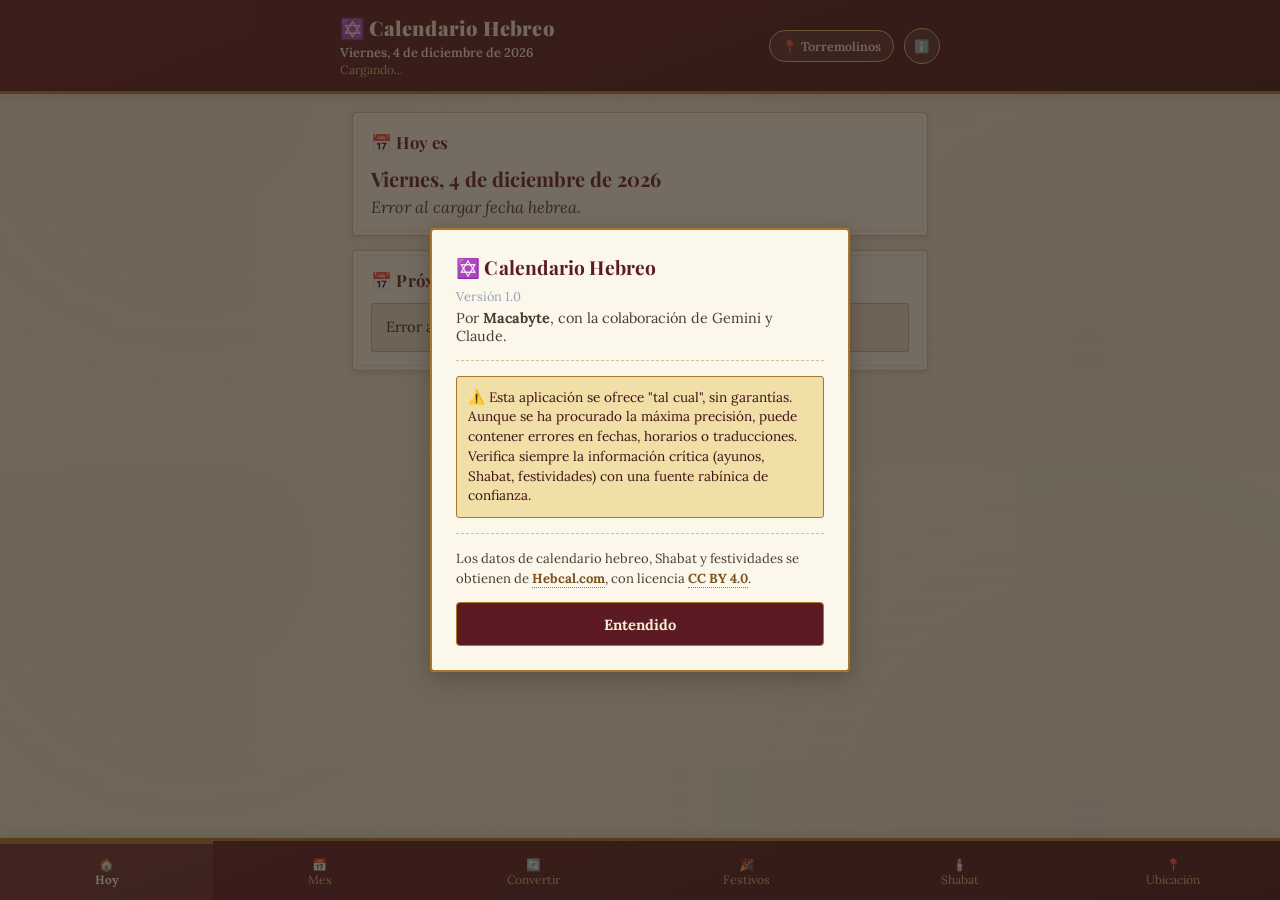
<file: index.html>
<!DOCTYPE html>
<html lang="es">
<head>
    <meta charset="UTF-8">
    <meta name="viewport" content="width=device-width, initial-scale=1.0">
    <title>Calendario Hebreo</title>
    <link rel="preconnect" href="https://fonts.googleapis.com">
    <link rel="preconnect" href="https://fonts.gstatic.com" crossorigin>
    <link href="https://fonts.googleapis.com/css2?family=Playfair+Display:wght@700;900&family=Lora:ital,wght@0,400;0,500;0,600;1,400&display=swap" rel="stylesheet">
    <link rel="stylesheet" href="styles.css">
    <link rel="manifest" href="manifest.json">
    <link rel="icon" href="favicon.ico">
    <meta name="theme-color" content="#1a365d">
    <link rel="apple-touch-icon" href="icon-192.png">
</head>
<body>

    <!-- Encabezado Principal -->
    <header class="app-header">
        <div class="header-flex-container">
            <div class="header-title-block">
                <h1>✡️ Calendario Hebreo</h1>
                <div id="header-gregorian-date" class="header-gregorian-date">Cargando...</div>
                <div id="header-hebrew-date" class="header-date">Cargando...</div>
            </div>
            <button id="btn-header-location-tag" class="btn-header-location" onclick="switchTab('view-location')" title="Cambiar ubicación y rito">
                📍 Cargando...
            </button>
            <button id="btn-about-info" class="btn-header-location" onclick="showAboutModal()" title="Acerca de esta aplicación" style="margin-left: 6px; padding: 6px 10px;">
                ℹ️
            </button>
        </div>
    </header>

    <!-- Modal Acerca de / Créditos / Advertencia -->
    <div id="about-modal-overlay" class="about-modal-overlay" style="display: none;">
        <div class="about-modal-box">
            <h2>✡️ Calendario Hebreo</h2>
            <p class="about-modal-line" style="color: #94a3b8; font-size: 0.8rem;">Versión 1.0</p>
            <p class="about-modal-line">Por <strong>Macabyte</strong>, con la colaboración de Gemini y Claude.</p>

            <hr class="separator">

            <p class="about-modal-warning">
                ⚠️ Esta aplicación se ofrece "tal cual", sin garantías. Aunque se ha procurado la máxima precisión, puede contener errores en fechas, horarios o traducciones. Verifica siempre la información crítica (ayunos, Shabat, festividades) con una fuente rabínica de confianza.
            </p>

            <hr class="separator">

            <p class="about-modal-credit">
                Los datos de calendario hebreo, Shabat y festividades se obtienen de <a href="https://www.hebcal.com" target="_blank" rel="noopener noreferrer" class="parasha-link">Hebcal.com</a>, con licencia <a href="https://creativecommons.org/licenses/by/4.0/" target="_blank" rel="noopener noreferrer" class="parasha-link">CC BY 4.0</a>.
            </p>

            <button class="btn-primary" style="margin-top: 14px;" onclick="closeAboutModal()">Entendido</button>
        </div>
    </div>

    <!-- Contenido de las Pestañas -->
    <main class="main-content">

        <!-- 1. Pestaña Hoy -->
        <section id="view-today" class="tab-content active">
            <!-- Bloque 1: Fecha de Hoy -->
            <div class="card">
                <h3>📅 Hoy es</h3>
                <div id="today-gregorian" class="date-large">--</div>
                <div id="today-hebrew" class="date-hebrew-large">--</div>
            </div>

            <!-- Bloque 2: Este Shabat (formato unificado con la pestaña Shabat) -->
            <div id="card-shabbat-today" class="card">
                <div class="card-header-flex">
                    <h3>🕯️ Este Shabat</h3>
                    <button id="btn-today-location-tag" class="btn-badge" onclick="switchTab('view-location')">
                        📍 Cargando...
                    </button>
                </div>
                <div id="shabbat-today-info">Cargando datos de Shabat...</div>
            </div>

            <!-- Bloque 4: Próximos eventos -->
            <div id="card-upcoming-events" class="card">
                <h3>📅 Próximos eventos</h3>
                <div id="upcoming-events-list" class="info-box">Cargando eventos...</div>
            </div>
        </section>

        <!-- 2. Pestaña Mes -->
        <section id="view-month" class="tab-content">
            <div class="card">
                <div class="month-header">
                    <button class="nav-month-btn" onclick="changeMonth(-1)">◀</button>
                    <h3 id="month-title">--</h3>
                    <button class="nav-month-btn" onclick="changeMonth(1)">▶</button>
                </div>

                <!-- Selector de mes/año y botón Hoy -->
                <div class="month-picker-container">
                    <div class="month-picker-inputs">
                        <select id="select-month-picker" onchange="jumpToMonthYear()">
                            <option value="0">Enero</option>
                            <option value="1">Febrero</option>
                            <option value="2">Marzo</option>
                            <option value="3">Abril</option>
                            <option value="4">Mayo</option>
                            <option value="5">Junio</option>
                            <option value="6">Julio</option>
                            <option value="7">Agosto</option>
                            <option value="8">Septiembre</option>
                            <option value="9">Octubre</option>
                            <option value="10">Noviembre</option>
                            <option value="11">Diciembre</option>
                        </select>
                        <input type="number" id="input-year-picker" min="1" max="9999" onchange="jumpToMonthYear()">
                    </div>
                    <button class="btn-today-nav" onclick="goToCurrentMonth()">Hoy</button>
                </div>

                <div id="calendar-grid" class="calendar-grid"></div>
                
                <!-- Botón toggle para alternar inicio de semana -->
                <button id="btn-toggle-week-start" class="btn-toggle-week" onclick="toggleWeekStart()">
                    Cambiar a semana comenzando en lunes
                </button>
            </div>

            <!-- Panel inferior para mostrar los eventos del día seleccionado (siempre visible) -->
            <div id="month-day-details" class="card" style="margin-top: 15px;">
                <h3 id="selected-day-title">📅 Eventos del día</h3>
                <div id="selected-day-events" class="info-box">Cargando detalles del día...</div>
            </div>
        </section>

        <!-- 3. Pestaña Convertir -->
        <section id="view-convert" class="tab-content">
            <!-- Conversión Gregoriano a Hebreo -->
            <div class="card">
                <h3>📅 Gregoriano ➔ Hebreo</h3>
                <div class="input-group">
                    <label for="greg-date">Fecha Gregoriana:</label>
                    <input type="date" id="greg-date">
                </div>

                <div class="input-group checkbox-group">
                    <label class="checkbox-container">
                        <input type="checkbox" id="convert-after-sunset">
                        <span>Tras la puesta de sol (marcar si procede si la fecha se refiere a algún aniversario)</span>
                    </label>
                </div>

                <button class="btn-primary" onclick="convertGregorianToHebrew()">Convertir</button>
                <div id="res-greg-to-heb" class="result-box"></div>
            </div>

            <!-- Conversión Hebreo a Gregoriano -->
            <div class="card">
                <h3>✡️ Hebreo ➔ Gregoriano</h3>
                <div class="input-row heb-convert-row">
                    <div class="input-group">
                        <label for="heb-day">Día:</label>
                        <input type="number" id="heb-day" min="1" max="30" value="1">
                    </div>
                    <div class="input-group">
                        <label for="heb-month">Mes:</label>
                        <select id="heb-month">
                            <option value="Nisan">Nisán</option>
                            <option value="Iyar">Iyar</option>
                            <option value="Sivan">Siván</option>
                            <option value="Tamuz">Tamuz</option>
                            <option value="Av">Av</option>
                            <option value="Elul">Elul</option>
                            <option value="Tishrei">Tishrei</option>
                            <option value="Cheshvan">Jeshván</option>
                            <option value="Kislev">Kislev</option>
                            <option value="Tevet">Tevet</option>
                            <option value="Sh'vat">Shevat</option>
                            <option value="Adar">Adar</option>
                            <option value="Adar I">Adar I</option>
                            <option value="Adar II">Adar II</option>
                        </select>
                    </div>
                    <div class="input-group">
                        <label for="heb-year">Año:</label>
                        <input type="number" id="heb-year" value="5786">
                    </div>
                </div>

                <button class="btn-primary" onclick="convertHebrewToGregorian()">Convertir</button>
                <div id="res-heb-to-greg" class="result-box"></div>
            </div>
        </section>

        <!-- 4. Pestaña Festivos -->
        <section id="view-holidays" class="tab-content">
            <div class="card">
                <h3>🎉 Festividades del Año</h3>
                <div class="input-group">
                    <label for="holidays-year">Año Hebreo:</label>
                    <input type="number" id="holidays-year" value="5786" onchange="loadHolidays()">
                </div>
                <div id="holidays-list" class="info-box">Cargando festivos...</div>
            </div>
        </section>

        <!-- 5. Pestaña Shabat -->
        <section id="view-shabbat" class="tab-content">
            <div class="card">
                <h3>🕯️ Horarios de Shabat</h3>
                <div id="shabbat-details-list" class="info-box">Cargando información...</div>
            </div>
        </section>

        <!-- 6. Pestaña Ubicación -->
        <section id="view-location" class="tab-content">
            <div class="card">
                <h3>📍 Configuración de Ubicación y Rito</h3>
                <p class="description-text">Selecciona la ubicación predeterminada para el cálculo preciso de los horarios de Shabat y festividades.</p>

                <button class="btn-primary" onclick="setLocationFromGPS()">
                    📡 Usar ubicación actual (GPS)
                </button>
                <p class="description-text" style="margin-top: 6px;">Si el GPS no funciona en tu dispositivo, usa la búsqueda manual de abajo, es igual de precisa.</p>

                <hr class="separator">

                <div class="input-group">
                    <label for="city-search">Buscar ciudad manualmente:</label>
                    <div class="search-box-container">
                        <input type="text" id="city-search" placeholder="Ej. Torremolinos, Jerusalén, Nueva York..." onkeyup="searchCityDebounce()">
                    </div>
                    <div id="city-results-list" class="results-dropdown"></div>
                </div>

                <div class="info-box location-status">
                    Ubicación activa: <strong id="lbl-active-location">Torremolinos</strong>
                </div>

                <hr class="separator">

                <!-- Selector Israel / Diáspora -->
                <div class="input-group">
                    <label for="diaspora-mode-select">Esquema de Festividades (Yom Tov):</label>
                    <select id="diaspora-mode-select" onchange="changeDiasporaMode()">
                        <option value="auto">Automático (según coordenadas de la ubicación)</option>
                        <option value="israel">Israel (1 día de Yom Tov)</option>
                        <option value="diaspora">Diáspora (2 días de Yom Tov)</option>
                    </select>
                </div>

                <!-- Nota sobre zona horaria local y rito -->
                <div class="info-box" style="margin-top: 12px; font-size: 0.82rem; color: #475569; background-color: #f1f5f9; border-left: 3px solid #2b579a;">
                    ℹ️ <strong>Nota:</strong> Todas las fechas, días y horas mostrados en la aplicación se adaptan automáticamente a la hora solar y hora oficial local correspondiente a la ubicación activa seleccionada. El esquema litúrgico de lecturas y días festivos se ajusta según se esté en Israel o en la Diáspora.
                </div>
            </div>
        </section>

    </main>

    <!-- Barra de Navegación Inferior -->
    <nav class="bottom-nav">
        <button class="nav-btn active" onclick="switchTab('view-today')">🏠<br>Hoy</button>
        <button class="nav-btn" onclick="switchTab('view-month')">📅<br>Mes</button>
        <button class="nav-btn" onclick="switchTab('view-convert')">🔄<br>Convertir</button>
        <button class="nav-btn" onclick="switchTab('view-holidays')">🎉<br>Festivos</button>
        <button class="nav-btn" onclick="switchTab('view-shabbat')">🕯️<br>Shabat</button>
        <button class="nav-btn" onclick="switchTab('view-location')">📍<br>Ubicación</button>
    </nav>

    <script src="data.js"></script>
    <script src="app.js"></script>
</body>
</html>
</file>
<file: styles.css>
/* ============================================================
   CALENDARIO HEBREO — Estilo "Manuscrito Iluminado"
   ============================================================ */

:root {
    --ink: #2b2118;
    --ink-soft: #4a3d2e;
    --parchment: #f3ecda;
    --parchment-alt: #ece2ca;
    --card-bg: #fbf7ea;
    --gold: #a9752c;
    --gold-deep: #7c5320;
    --gold-pale: #d9b978;
    --burgundy: #5c1a22;
    --burgundy-deep: #3f1117;
    --border-gold: rgba(169, 117, 44, 0.45);
    --shadow-ink: rgba(43, 33, 24, 0.12);
}

/* --- RESET & GENERAL --- */
* {
    box-sizing: border-box;
    margin: 0;
    padding: 0;
    font-family: 'Lora', Georgia, serif;
}

body {
    background-color: var(--parchment);
    background-image:
        radial-gradient(circle at 15% 20%, rgba(169, 117, 44, 0.06) 0%, transparent 45%),
        radial-gradient(circle at 85% 75%, rgba(92, 26, 34, 0.05) 0%, transparent 50%),
        repeating-linear-gradient(0deg, rgba(43,33,24,0.015) 0px, rgba(43,33,24,0.015) 1px, transparent 1px, transparent 3px);
    color: var(--ink);
    padding-bottom: 78px;
}

h1, h2, h3, h4 {
    font-family: 'Playfair Display', Georgia, serif;
    font-weight: 700;
    letter-spacing: 0.01em;
}

/* --- ENCABEZADO --- */
.app-header {
    background: linear-gradient(160deg, var(--burgundy) 0%, var(--burgundy-deep) 100%);
    color: #f3ecda;
    padding: 14px 16px;
    box-shadow: 0 3px 10px var(--shadow-ink);
    border-bottom: 3px solid var(--gold);
}

.header-flex-container {
    display: flex;
    flex-wrap: wrap;
    justify-content: space-between;
    align-items: center;
    gap: 8px 10px;
    max-width: 600px;
    margin: 0 auto;
}

.header-title-block {
    text-align: left;
    min-width: 0;
    flex: 1 1 170px;
}

.header-flex-container h1 {
    font-size: 1.25rem;
    font-weight: 900;
    color: #f6ecd4;
    margin: 0;
    white-space: nowrap;
    overflow: hidden;
    text-overflow: ellipsis;
}

.header-gregorian-date {
    font-family: 'Lora', serif;
    font-size: 0.8rem;
    color: #f3ecda;
    font-weight: 600;
    margin-top: 3px;
}

.header-date {
    font-family: 'Lora', serif;
    font-size: 0.76rem;
    color: var(--gold-pale);
    margin-top: 1px;
}

/* Grupo de botones del header: nunca se solapan, envuelven en pantallas estrechas */
.header-flex-container > .btn-header-location,
.header-flex-container > #btn-about-info {
    flex: 0 0 auto;
}

.btn-header-location {
    background: rgba(243, 236, 218, 0.1);
    border: 1px solid var(--gold-pale);
    color: #f6ecd4;
    padding: 7px 12px;
    border-radius: 20px;
    font-family: 'Lora', serif;
    font-size: 0.78rem;
    font-weight: 600;
    cursor: pointer;
    transition: background 0.2s, border-color 0.2s;
    white-space: nowrap;
    max-width: 190px;
    overflow: hidden;
    text-overflow: ellipsis;
}

.btn-header-location:hover {
    background: rgba(243, 236, 218, 0.2);
    border-color: var(--gold);
}

#btn-about-info {
    margin-left: 0 !important;
    padding: 7px 11px !important;
    border-radius: 50%;
    width: 36px;
    height: 36px;
    display: flex;
    align-items: center;
    justify-content: center;
}

@media (max-width: 420px) {
    .header-flex-container {
        flex-direction: row;
    }
    .header-title-block {
        flex-basis: 100%;
        order: 1;
    }
    .btn-header-location {
        order: 2;
        max-width: none;
        flex: 1 1 auto;
    }
    #btn-about-info {
        order: 3;
    }
}

/* --- CONTENIDO PRINCIPAL Y PESTAÑAS --- */
.main-content {
    max-width: 600px;
    margin: 18px auto;
    padding: 0 12px;
}

.tab-content {
    display: none;
}

.tab-content.active {
    display: block;
}

/* --- TARJETAS --- */
.card {
    background: var(--card-bg);
    border-radius: 4px;
    padding: 18px;
    margin-bottom: 14px;
    border: 1.5px solid var(--border-gold);
    box-shadow: 0 2px 6px var(--shadow-ink);
    position: relative;
}

.card::before {
    content: "";
    position: absolute;
    top: 4px; left: 4px; right: 4px; bottom: 4px;
    border: 1px solid rgba(169, 117, 44, 0.18);
    border-radius: 2px;
    pointer-events: none;
}

.card h3 {
    font-size: 1.05rem;
    color: var(--burgundy);
    margin-bottom: 12px;
}

.card-header-flex {
    display: flex;
    justify-content: space-between;
    align-items: center;
    margin-bottom: 10px;
    flex-wrap: wrap;
    gap: 6px;
}

.card-header-flex h3 {
    margin-bottom: 0;
}

.btn-badge {
    background: var(--parchment-alt);
    border: 1px solid var(--border-gold);
    border-radius: 14px;
    padding: 5px 12px;
    font-family: 'Lora', serif;
    font-size: 0.75rem;
    font-weight: 600;
    cursor: pointer;
    color: var(--ink-soft);
}

.date-large {
    font-family: 'Playfair Display', serif;
    font-size: 1.25rem;
    font-weight: 700;
    color: var(--burgundy);
}

.date-hebrew-large {
    font-size: 1.02rem;
    color: var(--ink-soft);
    margin-top: 5px;
    font-style: italic;
}

.info-box {
    background: var(--parchment-alt);
    border: 1px solid var(--border-gold);
    border-radius: 3px;
    padding: 12px 14px;
    font-size: 0.92rem;
    line-height: 1.55;
}

.holiday-item {
    padding: 7px 0;
    border-bottom: 1px dashed rgba(169, 117, 44, 0.3);
}

.holiday-item:last-child {
    border-bottom: none;
}

.holiday-title {
    font-weight: 700;
    color: var(--ink);
}

.holiday-date {
    font-size: 0.85rem;
    color: var(--ink-soft);
}

/* --- FORMULARIOS E INPUTS --- */
.input-group {
    display: flex;
    flex-direction: column;
    margin-bottom: 13px;
}

.input-group label {
    font-size: 0.85rem;
    font-weight: 600;
    color: var(--ink-soft);
    margin-bottom: 4px;
}

.input-group input, .input-group select {
    padding: 9px 10px;
    border: 1.5px solid var(--border-gold);
    border-radius: 4px;
    font-family: 'Lora', serif;
    font-size: 0.92rem;
    width: 100%;
    box-sizing: border-box;
    background: var(--card-bg);
    color: var(--ink);
}

.input-group input:focus, .input-group select:focus {
    outline: none;
    border-color: var(--gold);
}

.input-row {
    display: flex;
    gap: 6px;
    width: 100%;
}

.input-row.heb-convert-row {
    margin-bottom: 14px;
}

.input-row .input-group {
    flex: 1 1 0;
    min-width: 0;
    margin-bottom: 0;
}

.input-row select,
.input-row input {
    padding: 9px 4px;
    text-overflow: ellipsis;
}

.checkbox-group {
    margin-top: 5px;
}

.checkbox-container {
    display: flex;
    align-items: flex-start;
    gap: 8px;
    cursor: pointer;
    font-size: 0.85rem;
    color: var(--ink-soft);
}

.checkbox-container input {
    margin-top: 2px;
    width: auto;
}

.btn-primary {
    background: var(--burgundy);
    color: #f6ecd4;
    border: 1px solid var(--gold);
    border-radius: 4px;
    padding: 11px 14px;
    font-family: 'Lora', serif;
    font-size: 0.92rem;
    font-weight: 700;
    width: 100%;
    cursor: pointer;
    transition: background 0.2s;
    white-space: normal;
    word-wrap: break-word;
    min-height: 44px;
}

.btn-primary:hover {
    background: var(--burgundy-deep);
}

.result-box {
    margin-top: 13px;
    padding: 12px;
    background: var(--parchment-alt);
    border: 1.5px solid var(--gold);
    border-radius: 3px;
    font-size: 0.9rem;
    display: none;
}

.description-text {
    font-size: 0.85rem;
    color: var(--ink-soft);
    margin-bottom: 12px;
}

.separator {
    border: 0;
    border-top: 1px dashed var(--border-gold);
    margin: 15px 0;
}

.search-box-container {
    position: relative;
}

.results-dropdown {
    background: var(--card-bg);
    border: 1.5px solid var(--border-gold);
    border-radius: 4px;
    max-height: 150px;
    overflow-y: auto;
    margin-top: 4px;
}

.dropdown-item {
    padding: 9px 10px;
    font-size: 0.85rem;
    cursor: pointer;
    border-bottom: 1px solid rgba(169, 117, 44, 0.2);
}

.dropdown-item:hover {
    background: var(--parchment-alt);
}

/* --- VISTA CALENDARIO MENSUAL --- */
.month-header {
    display: flex;
    justify-content: space-between;
    align-items: center;
    margin-bottom: 12px;
}

.month-header h3 {
    margin: 0;
    text-transform: capitalize;
    color: var(--burgundy);
    font-size: 1.08rem;
    text-align: center;
    line-height: 1.3;
}

.nav-month-btn {
    background: var(--parchment-alt);
    border: 1.5px solid var(--border-gold);
    border-radius: 4px;
    padding: 6px 13px;
    cursor: pointer;
    font-size: 1rem;
    color: var(--burgundy);
    transition: background 0.2s;
    min-height: 40px;
}

.nav-month-btn:hover {
    background: var(--gold-pale);
}

/* --- SELECTOR DE MES Y AÑO GREGORIANO --- */
.month-picker-container {
    display: flex;
    justify-content: space-between;
    align-items: center;
    gap: 8px;
    margin-bottom: 12px;
}

.month-picker-inputs {
    display: flex;
    gap: 6px;
    flex: 1;
}

.month-picker-inputs select,
.month-picker-inputs input {
    padding: 7px 8px;
    border: 1.5px solid var(--border-gold);
    border-radius: 4px;
    font-family: 'Lora', serif;
    font-size: 0.85rem;
    background-color: var(--card-bg);
    color: var(--ink);
}

.month-picker-inputs select {
    flex: 3;
}

.month-picker-inputs input {
    flex: 2;
}

.btn-today-nav {
    background: var(--gold);
    color: #fffaf0;
    border: none;
    border-radius: 4px;
    padding: 8px 14px;
    font-family: 'Lora', serif;
    font-size: 0.85rem;
    font-weight: 700;
    cursor: pointer;
    transition: background 0.2s;
    white-space: nowrap;
    min-height: 40px;
}

.btn-today-nav:hover {
    background: var(--gold-deep);
}

.calendar-grid {
    display: grid;
    grid-template-columns: repeat(7, minmax(0, 1fr));
    gap: 4px;
    width: 100%;
}

.cal-day-header {
    text-align: center;
    font-weight: 700;
    font-size: 0.8rem;
    color: var(--ink-soft);
    padding-bottom: 4px;
}

.cal-day {
    border-radius: 4px;
    height: 48px;
    padding: 4px 2px;
    display: flex;
    flex-direction: column;
    justify-content: center;
    align-items: center;
    cursor: pointer;
    transition: all 0.2s ease;
    box-sizing: border-box;
    position: relative;
    user-select: none;
}

.cal-day.empty {
    background: transparent !important;
    border: none !important;
    cursor: default;
}

.cal-day.bg-no-events {
    background-color: var(--parchment-alt);
    border: 1px solid var(--border-gold);
}

.cal-day.bg-has-events {
    background-color: #f1dfa8;
    border: 1px solid var(--gold);
}

.cal-day.bg-friday {
    background-color: #ead9c4;
    border: 1px solid var(--gold-pale);
}

.cal-day.bg-saturday {
    background-color: #e3c08a;
    border: 1px solid var(--gold-deep);
}

.cal-day:hover:not(.empty) {
    filter: brightness(0.96);
}

.cal-day.today {
    outline: 2px solid var(--burgundy);
    outline-offset: -2px;
}

.cal-day.selected {
    border: 2.5px solid var(--burgundy) !important;
    box-shadow: 0 0 0 2px rgba(92, 26, 34, 0.25);
}

.greg-num {
    font-family: 'Playfair Display', serif;
    font-weight: 700;
    font-size: 0.92rem;
    color: var(--ink);
    line-height: 1;
}

.heb-num {
    font-size: 0.72rem;
    font-weight: 700;
    color: var(--burgundy);
    margin-top: 4px;
    line-height: 1;
}

.btn-toggle-week {
    width: 100%;
    margin-top: 10px;
    padding: 8px 10px;
    background: var(--parchment-alt);
    border: 1.5px solid var(--border-gold);
    border-radius: 4px;
    font-size: 0.75rem;
    color: var(--ink-soft);
    cursor: pointer;
    transition: all 0.2s;
    text-align: center;
    min-height: 40px;
}

.btn-toggle-week:hover {
    background: var(--gold-pale);
    color: var(--ink);
}

.parasha-link {
    color: var(--gold-deep);
    font-weight: 700;
    text-decoration: none;
    transition: color 0.2s ease, text-decoration 0.2s ease;
    border-bottom: 1px dotted var(--gold);
}

.parasha-link:hover,
.parasha-link:focus {
    color: var(--burgundy);
    text-decoration: none;
    border-bottom-style: solid;
}

.bottom-nav {
    position: fixed;
    bottom: 0;
    left: 0;
    right: 0;
    height: 62px;
    background: linear-gradient(160deg, var(--burgundy) 0%, var(--burgundy-deep) 100%);
    border-top: 3px solid var(--gold);
    display: flex;
    justify-content: space-between;
    align-items: stretch;
    box-shadow: 0 -3px 10px var(--shadow-ink);
    z-index: 1000;
    box-sizing: border-box;
}

.nav-btn {
    background: none;
    border: none;
    border-top: 3px solid transparent;
    color: var(--gold-pale);
    font-family: 'Lora', serif;
    font-size: 0.75rem;
    cursor: pointer;
    text-align: center;
    padding: 4px 1px;
    flex: 1 1 0px;
    min-width: 0;
    display: flex;
    flex-direction: column;
    justify-content: center;
    align-items: center;
    box-sizing: border-box;
    transition: all 0.2s ease;
}

.nav-btn.active {
    color: #fffaf0;
    font-weight: 700;
    background-color: rgba(243, 236, 218, 0.08);
    border-top: 3px solid var(--gold);
}

@media (max-width: 600px) {
    body {
        font-size: 16px;
        padding-bottom: 78px;
    }

    .info-box,
    .input-group label,
    .description-text {
        font-size: 0.95rem;
    }

    .heb-num {
        font-size: 0.8rem;
    }

    .nav-btn {
        font-size: 0.70rem;
    }

    .input-group input,
    .input-group select {
        font-size: 16px !important;
    }
}

/* --- MODAL ACERCA DE / CRÉDITOS --- */
.about-modal-overlay {
    position: fixed;
    top: 0;
    left: 0;
    right: 0;
    bottom: 0;
    background: rgba(43, 33, 24, 0.65);
    z-index: 2000;
    display: flex;
    align-items: center;
    justify-content: center;
    padding: 20px;
}

.about-modal-box {
    background: var(--card-bg);
    border-radius: 4px;
    border: 2px solid var(--gold);
    padding: 24px;
    max-width: 420px;
    width: 100%;
    max-height: 85vh;
    overflow-y: auto;
    box-shadow: 0 6px 24px rgba(43, 33, 24, 0.35);
}

.about-modal-box h2 {
    color: var(--burgundy);
    font-size: 1.2rem;
    margin-bottom: 8px;
}

.about-modal-line {
    font-size: 0.9rem;
    color: var(--ink-soft);
    margin-bottom: 4px;
}

.about-modal-warning {
    font-size: 0.85rem;
    color: var(--burgundy-deep);
    background: #f1dfa8;
    border: 1px solid var(--gold);
    border-radius: 3px;
    padding: 11px;
    line-height: 1.45;
}

.about-modal-credit {
    font-size: 0.82rem;
    color: var(--ink-soft);
    line-height: 1.5;
}
</file>
